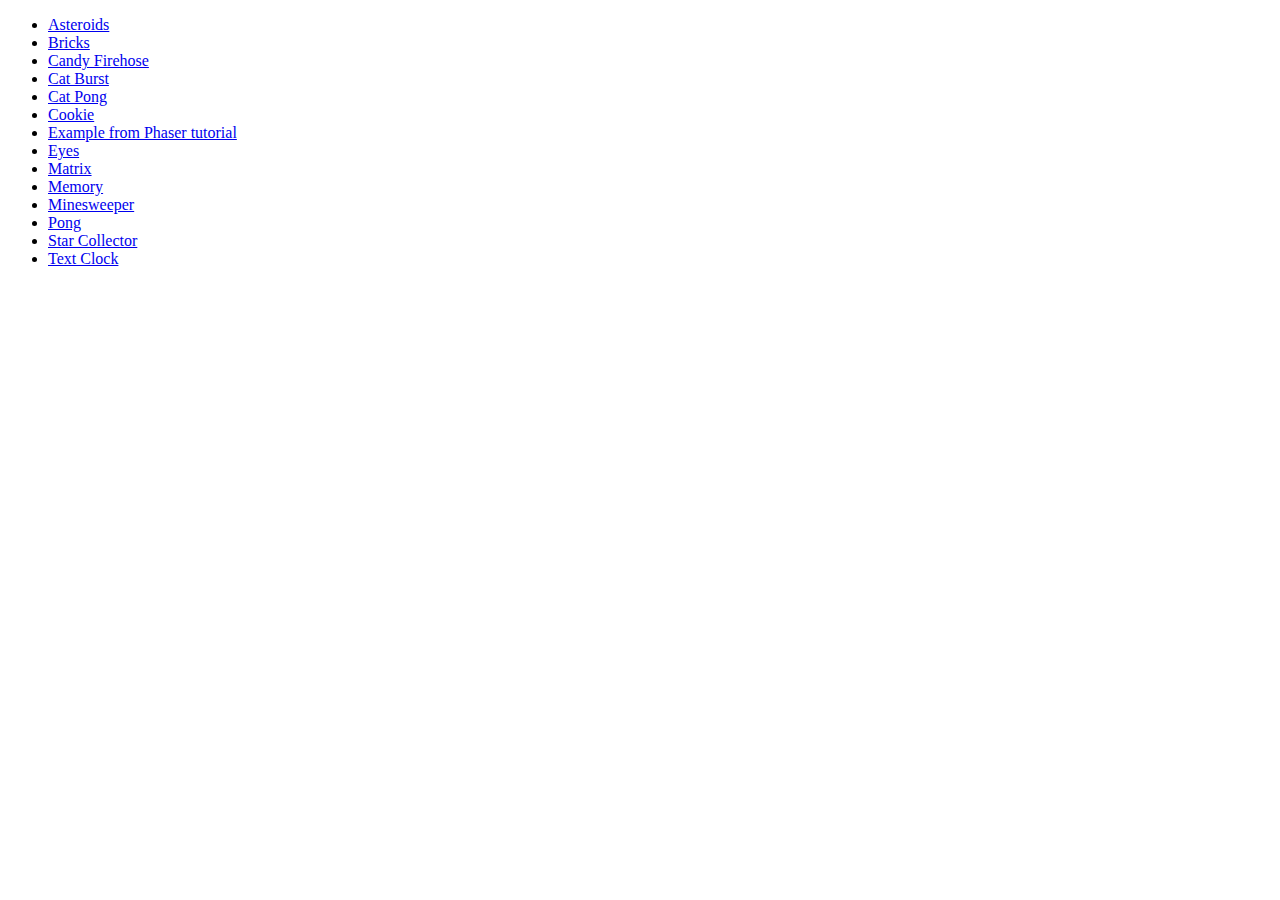
<file: index.html>
<!DOCTYPE html>
<html>
<head>
  <title>Games</title>
</head>
<body>
  <ul>
    <li><a href="games/asteroids.html">Asteroids</a></li>
    <li><a href="games/bricks.html">Bricks</a></li>
    <li><a href="games/candy_firehose.html">Candy Firehose</a></li>
    <li><a href="games/cat_burst.html">Cat Burst</a></li>
    <li><a href="games/cat_pong.html">Cat Pong</a></li>
    <li><a href="games/cookie.html">Cookie</a></li>
    <li><a href="games/example.html">Example from Phaser tutorial</a></li>
    <li><a href="games/eyes.html">Eyes</a></li>
    <li><a href="games/matrix.html">Matrix</a></li>
    <li><a href="games/memory.html">Memory</a></li>
    <li><a href="games/minesweeper.html">Minesweeper</a></li>
    <li><a href="games/pong.html">Pong</a></li>
    <li><a href="games/star_collector.html">Star Collector</a></li>
    <li><a href="games/text_clock.html">Text Clock</a></li>
  </ul>
</body>
</html>
</file>
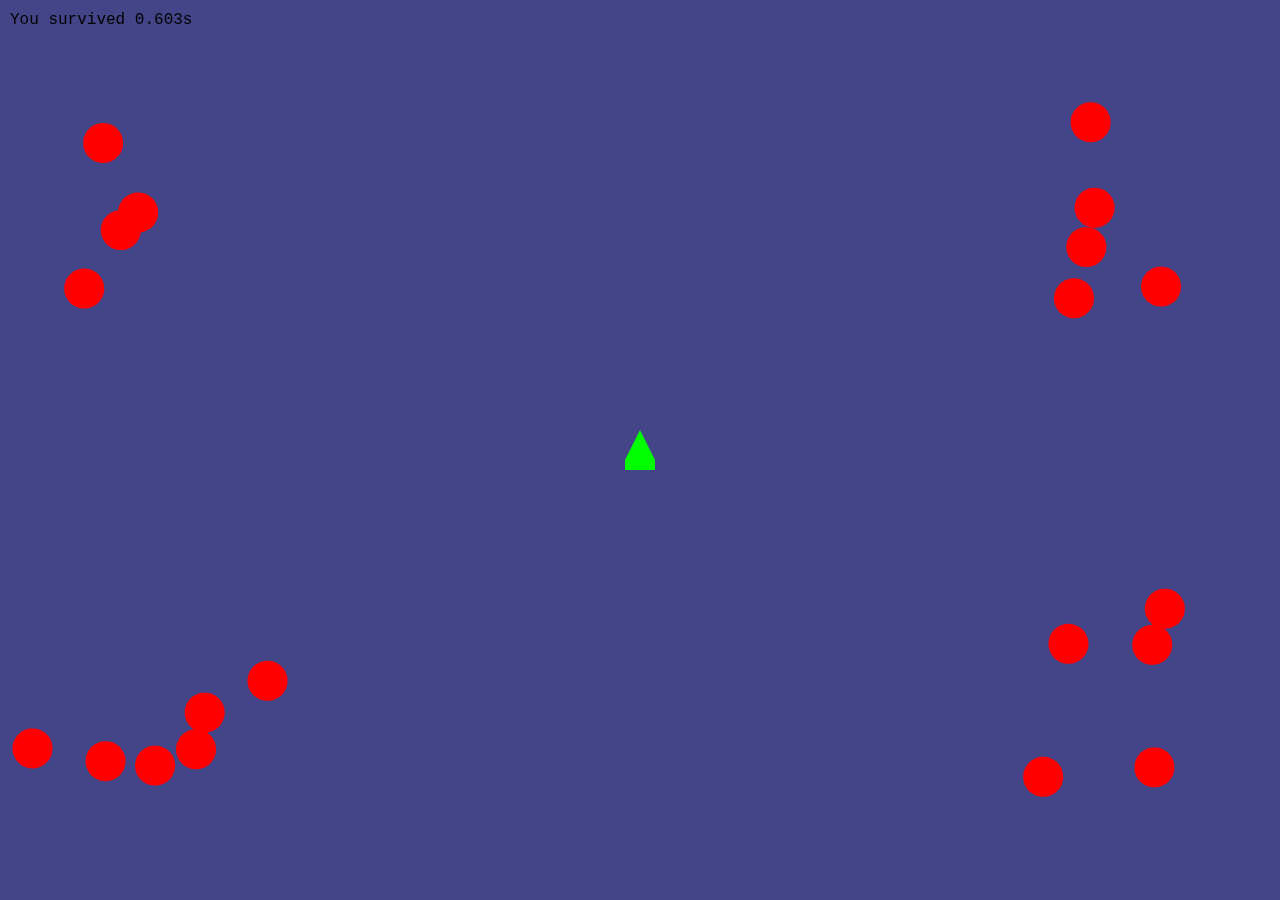
<file: games/asteroids.html>
<!DOCTYPE html>
<html>
<head>
  <title>Asteroids</title>
  <link rel="stylesheet" href="./reset.css">
  <script src="./phaser-arcade-physics.min.js"></script>
  <script src="./asteroids.js"></script>
  <style>
    body{
      display: flex;
      justify-content: center;
      align-items: center;
    }
  </style>
</head>
<body>
</body>
</html>
</file>
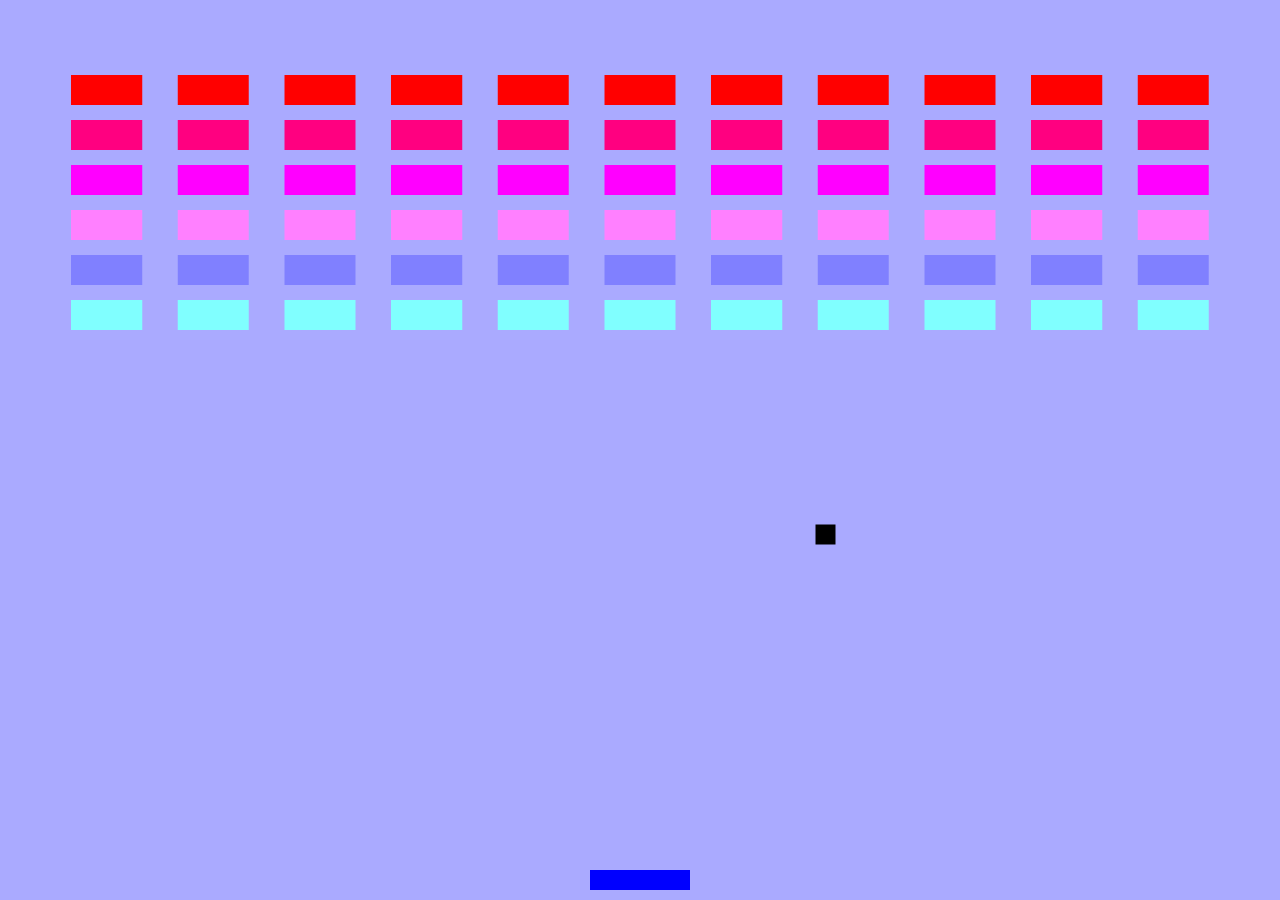
<file: games/bricks.html>
<!DOCTYPE html>
<html>
<head>
  <title>Bricks</title>
  <link rel="stylesheet" href="./reset.css">
  <script src="./phaser-arcade-physics.min.js"></script>
  <script src="./bricks.js"></script>
  <style>
    body{
      display: flex;
      justify-content: center;
      align-items: center;
    }
  </style>
</head>
<body>
</body>
</html>
</file>
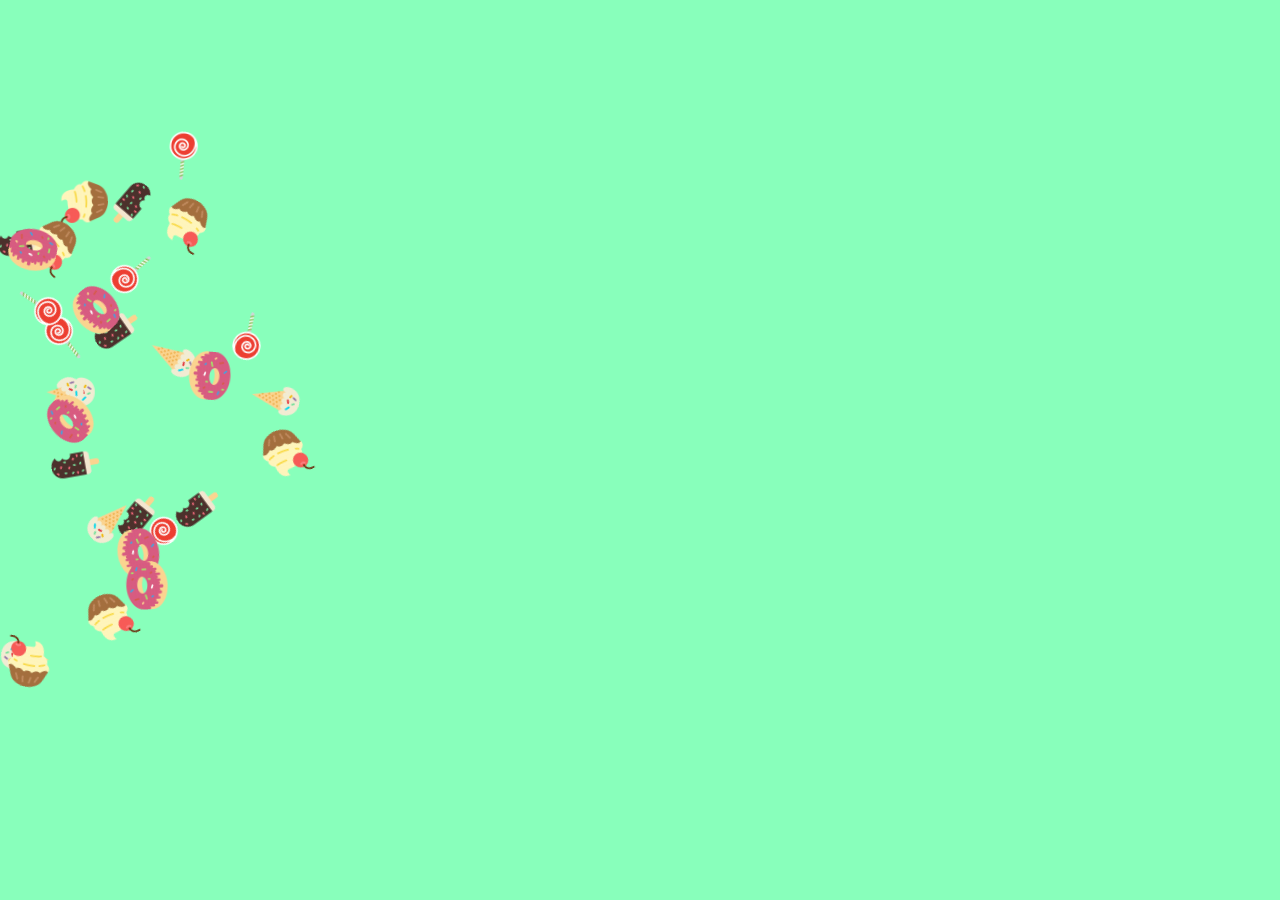
<file: games/candy_firehose.html>
<!DOCTYPE html>
<html>
<head>
  <title>Candy Firehose</title>
  <link rel="stylesheet" href="./reset.css">
  <script src="./phaser-arcade-physics.min.js"></script>
  <script src="./candy_firehose.js"></script>
  <style>
    body{
      display: flex;
      justify-content: center;
      align-items: center;
    }
  </style>
</head>
<body>
</body>
</html>
</file>
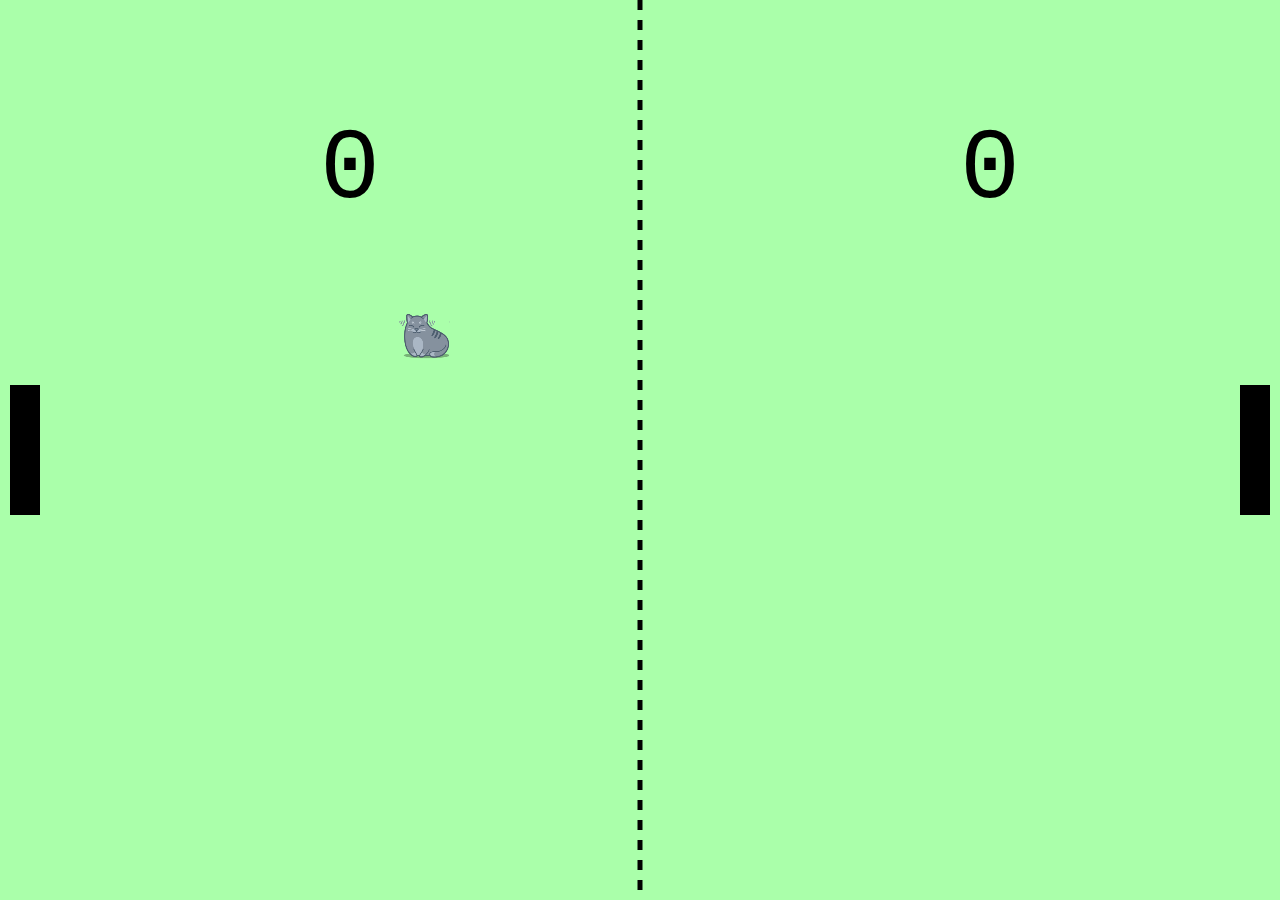
<file: games/cat_pong.html>
<!DOCTYPE html>
<html>
<head>
  <title>Cat Pong</title>
  <link rel="stylesheet" href="./reset.css">
  <script src="./phaser-arcade-physics.min.js"></script>
  <script src="./cat_pong.js"></script>
  <style>
    body{
      display: flex;
      justify-content: center;
      align-items: center;
    }
  </style>
</head>
<body>
</body>
</html>
</file>
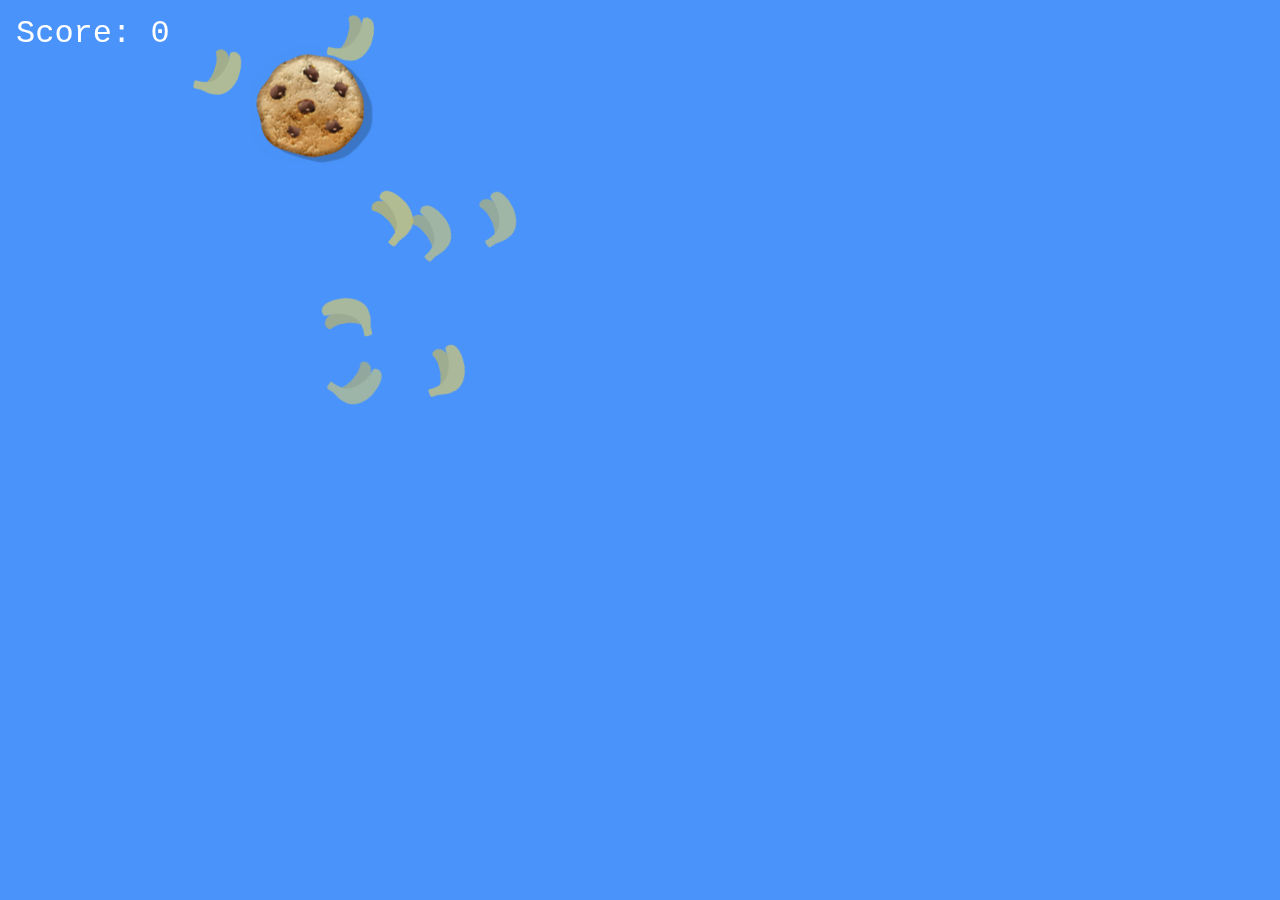
<file: games/cookie.html>
<!DOCTYPE html>
<html>
<head>
  <title>Cookie Clicker</title>
  <link rel="stylesheet" href="./reset.css">
  <script src="./phaser-arcade-physics.min.js"></script>
  <script src="./cookie.js"></script>
  <style>
    body{
      display: flex;
      justify-content: center;
      align-items: center;
    }
  </style>
</head>
<body>
</body>
</html>
</file>
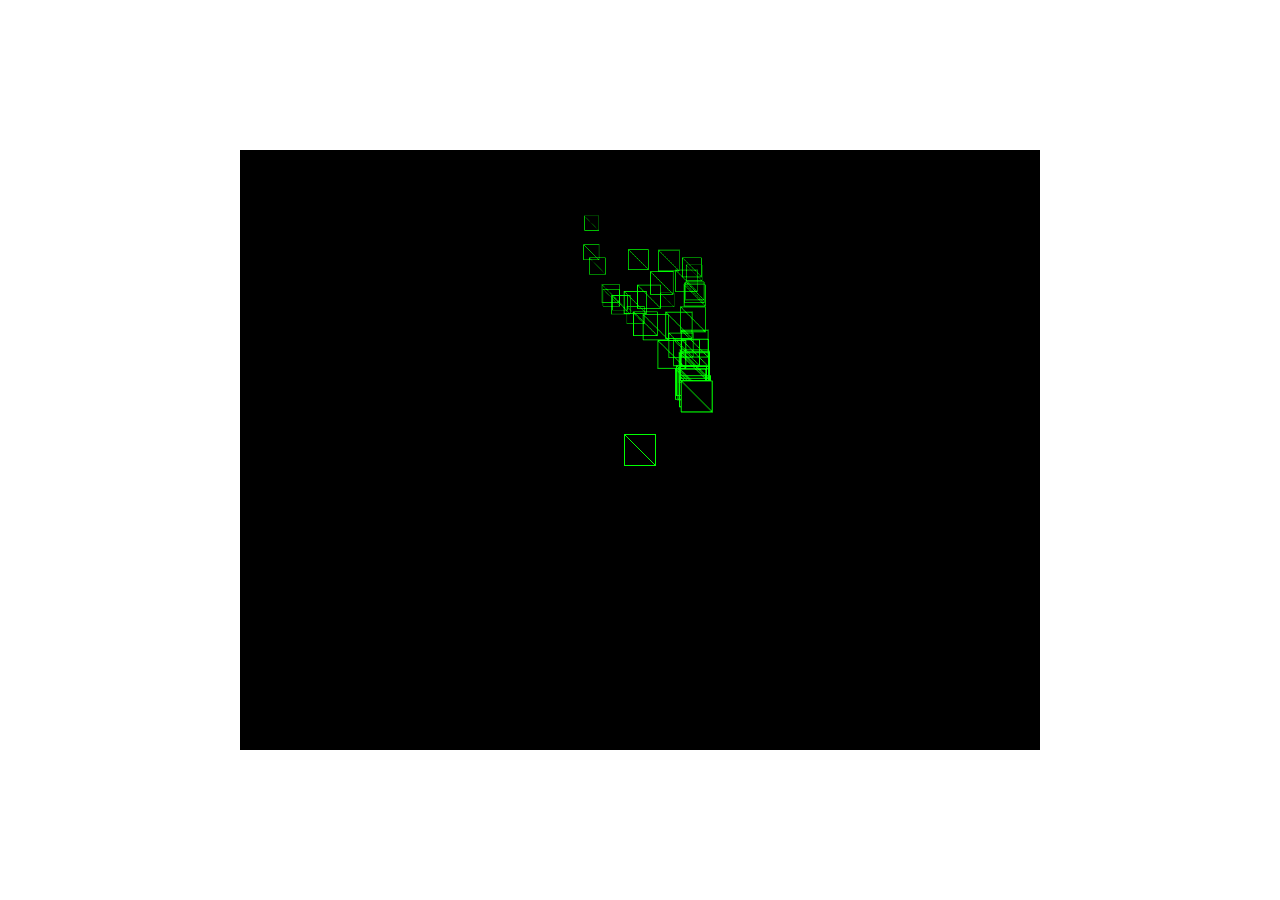
<file: games/example.html>
<!DOCTYPE html>
<html>
<head>
  <title>Example from tutorial</title>
  <link rel="stylesheet" href="./reset.css">
  <script src="./phaser-arcade-physics.min.js"></script>
  <script src="./example.js"></script>
  <style>
    body{
      display: flex;
      justify-content: center;
      align-items: center;
    }
  </style>
</head>
<body>
</body>
</html>
</file>
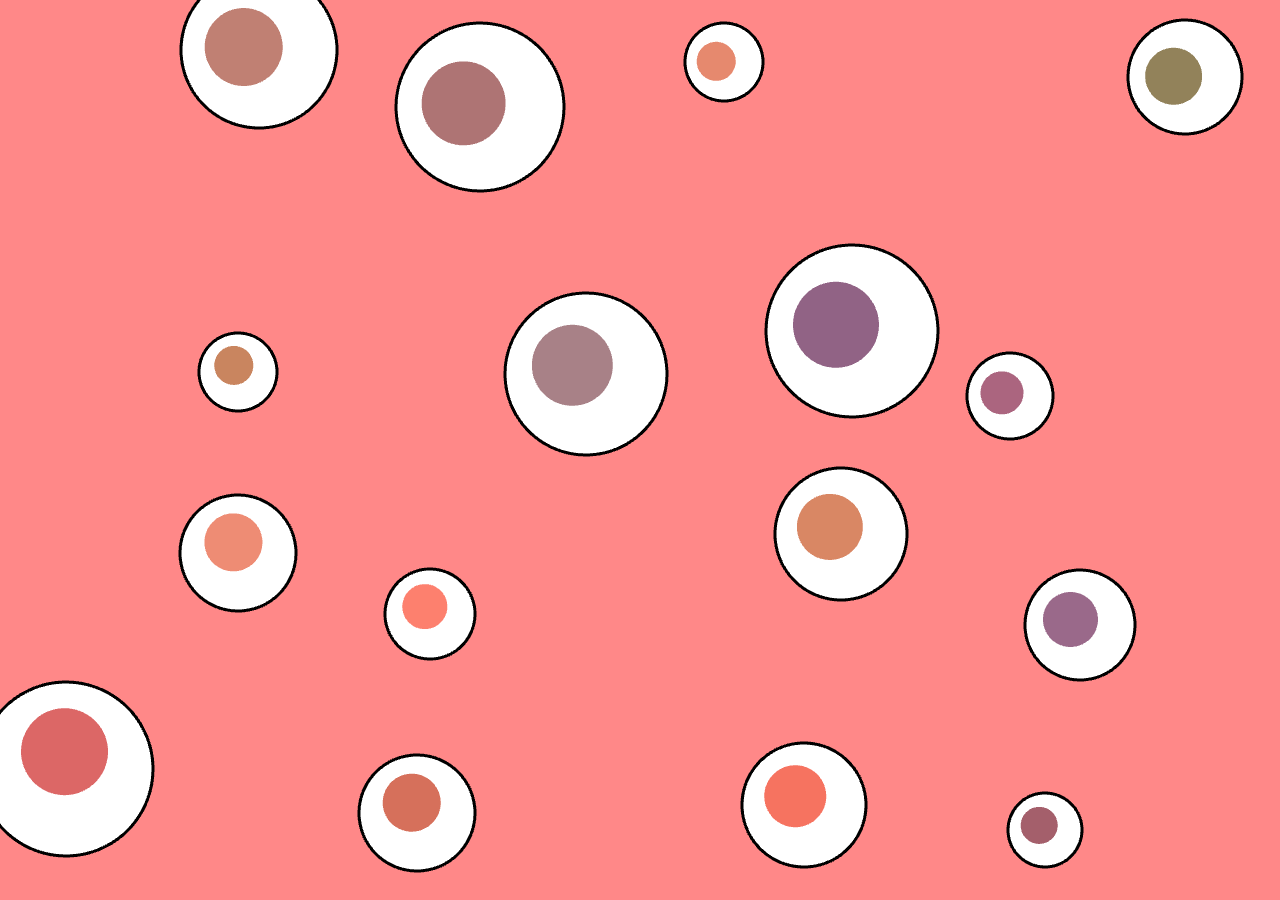
<file: games/eyes.html>
<!DOCTYPE html>
<html>
<head>
  <title>Eyes</title>
  <link rel="stylesheet" href="./reset.css">
  <script src="./phaser-arcade-physics.min.js"></script>
  <script src="./eyes.js"></script>
  <style>
    body{
      display: flex;
      justify-content: center;
      align-items: center;
    }
  </style>
</head>
<body>
</body>
</html>
</file>
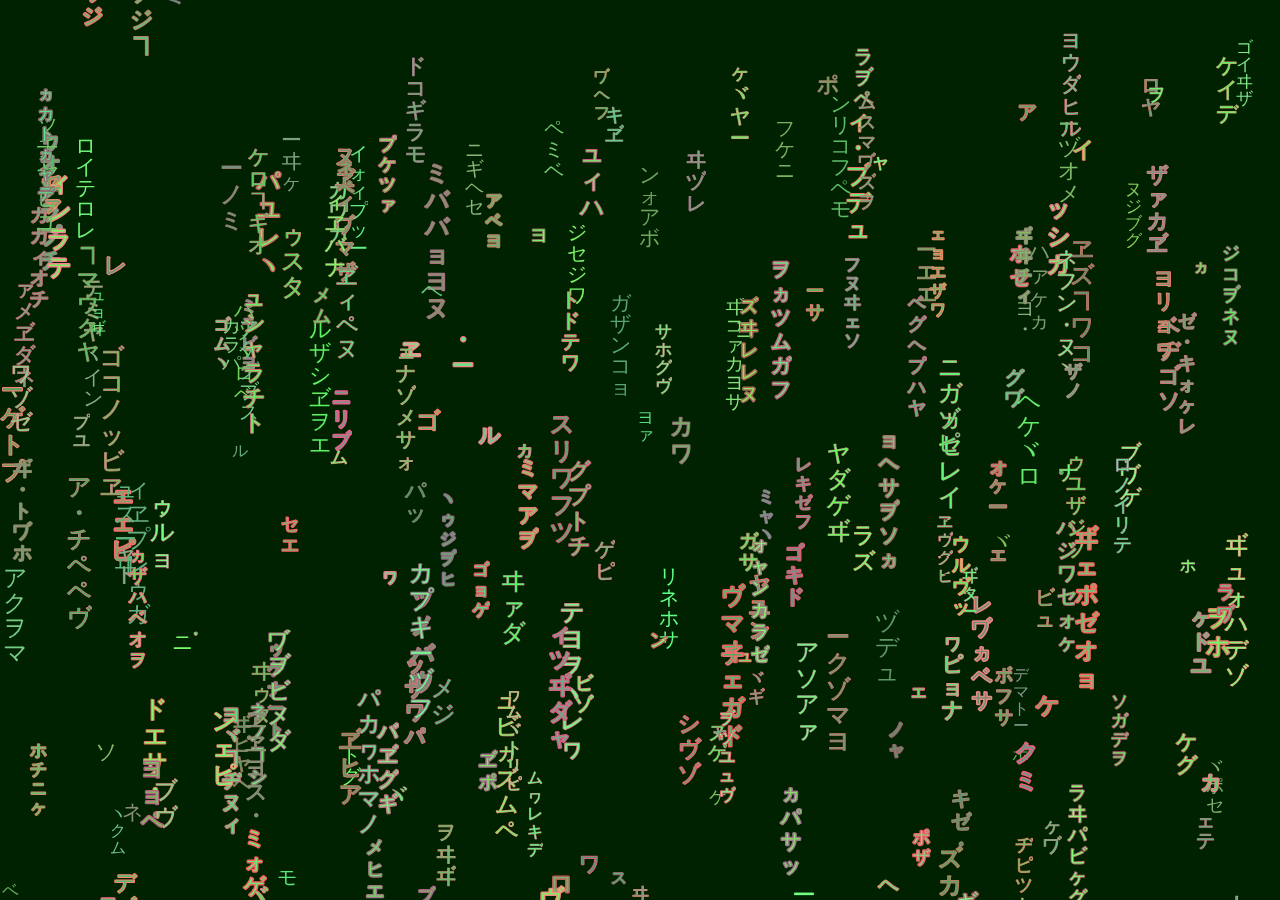
<file: games/matrix.html>
<!DOCTYPE html>
<html>
<head>
  <title>Matrix</title>
  <link rel="stylesheet" href="./reset.css">
  <script src="./phaser-arcade-physics.min.js"></script>
  <script src="./matrix.js"></script>
  <style>
    body{
      display: flex;
      justify-content: center;
      align-items: center;
    }
  </style>
</head>
<body>
</body>
</html>
</file>
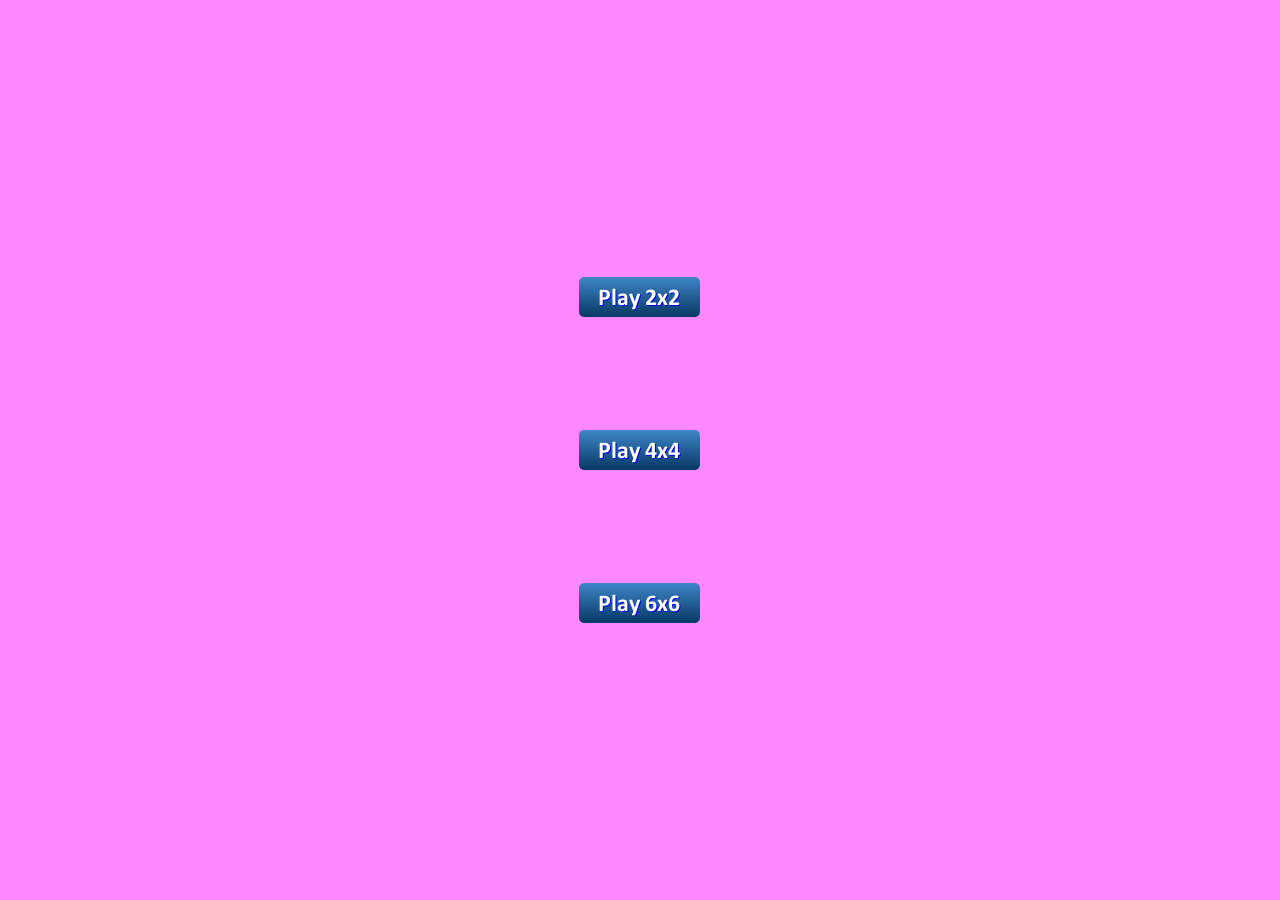
<file: games/memory.html>
<!DOCTYPE html>
<html>
<head>
  <title>Memory</title>
  <link rel="stylesheet" href="./reset.css">
  <script src="./phaser-arcade-physics.min.js"></script>
  <script src="./memory.js"></script>
  <style>
    body{
      display: flex;
      justify-content: center;
      align-items: center;
    }
  </style>
</head>
<body>
</body>
</html>
</file>
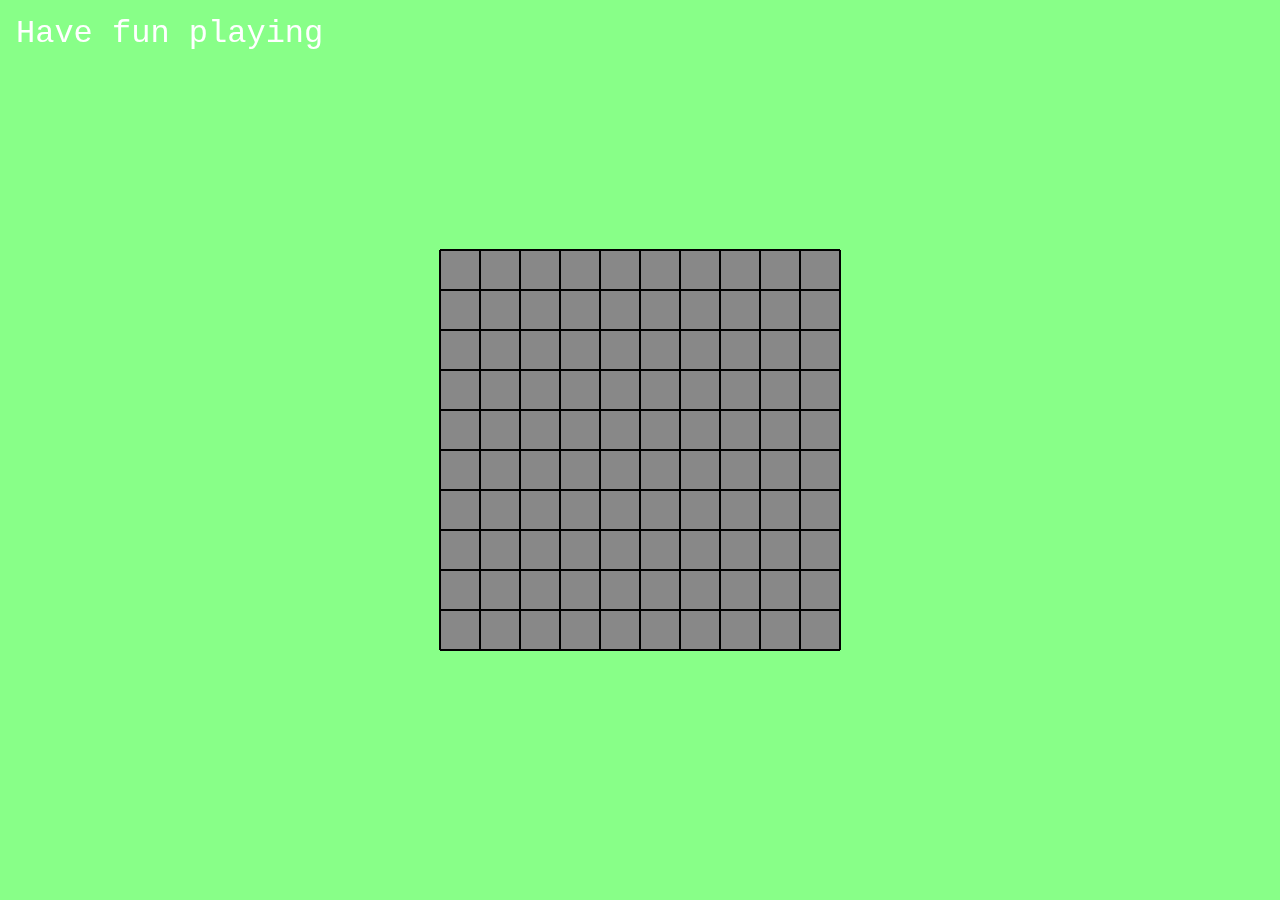
<file: games/minesweeper.html>
<!DOCTYPE html>
<html>
<head>
  <title>Minesweeper</title>
  <link rel="stylesheet" href="./reset.css">
  <script src="./phaser-arcade-physics.min.js"></script>
  <script src="./minesweeper.js"></script>
  <style>
    body{
      display: flex;
      justify-content: center;
      align-items: center;
    }
  </style>
</head>
<body>
</body>
</html>
</file>
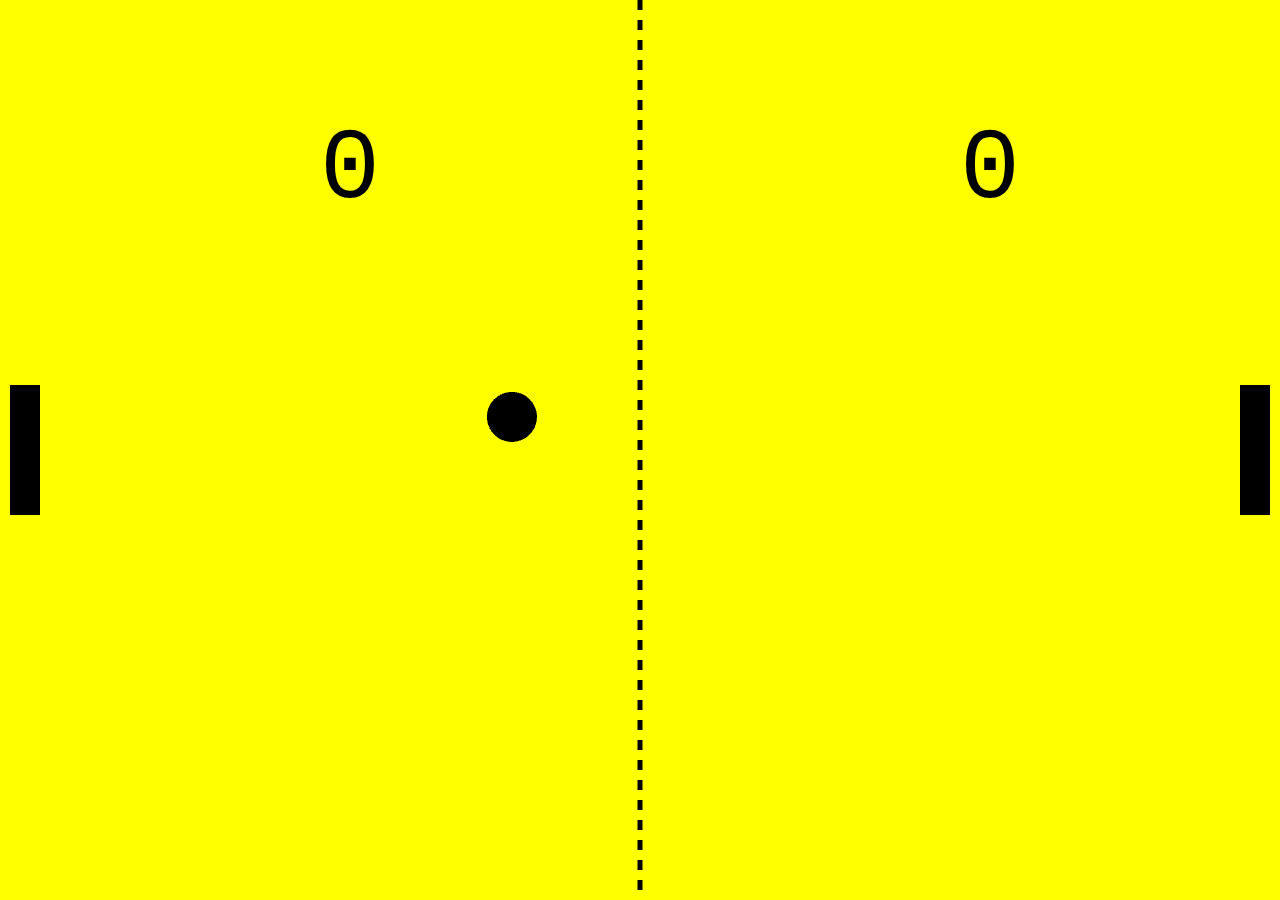
<file: games/pong.html>
<!DOCTYPE html>
<html>
<head>
  <title>Pong</title>
  <link rel="stylesheet" href="./reset.css">
  <script src="./phaser-arcade-physics.min.js"></script>
  <script src="./pong.js"></script>
  <style>
    body{
      display: flex;
      justify-content: center;
      align-items: center;
    }
  </style>
</head>
<body>
</body>
</html>
</file>
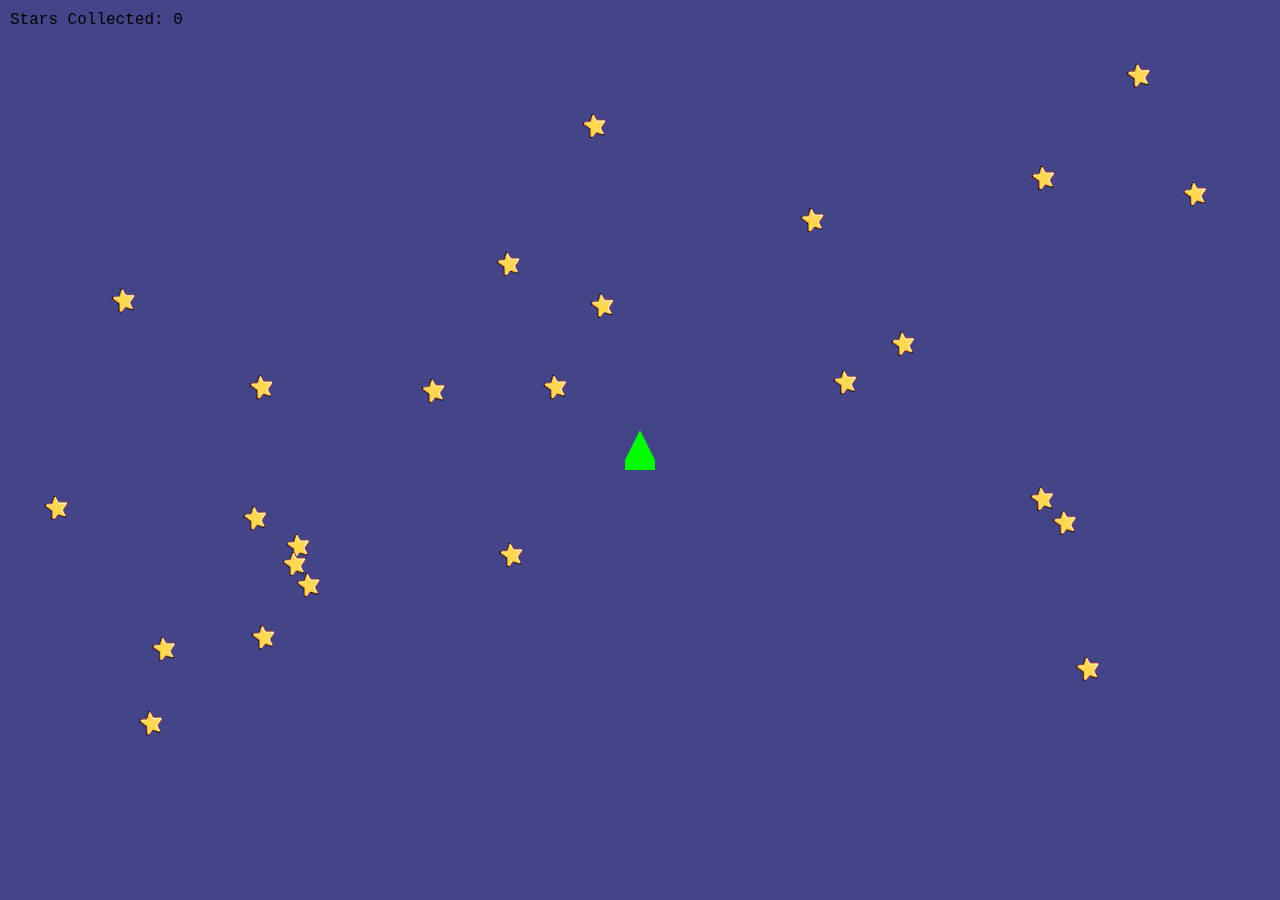
<file: games/star_collector.html>
<!DOCTYPE html>
<html>
<head>
  <title>Star Collector</title>
  <link rel="stylesheet" href="./reset.css">
  <script src="./phaser-arcade-physics.min.js"></script>
  <script src="./star_collector.js"></script>
  <style>
    body{
      display: flex;
      justify-content: center;
      align-items: center;
    }
  </style>
</head>
<body>
</body>
</html>
</file>
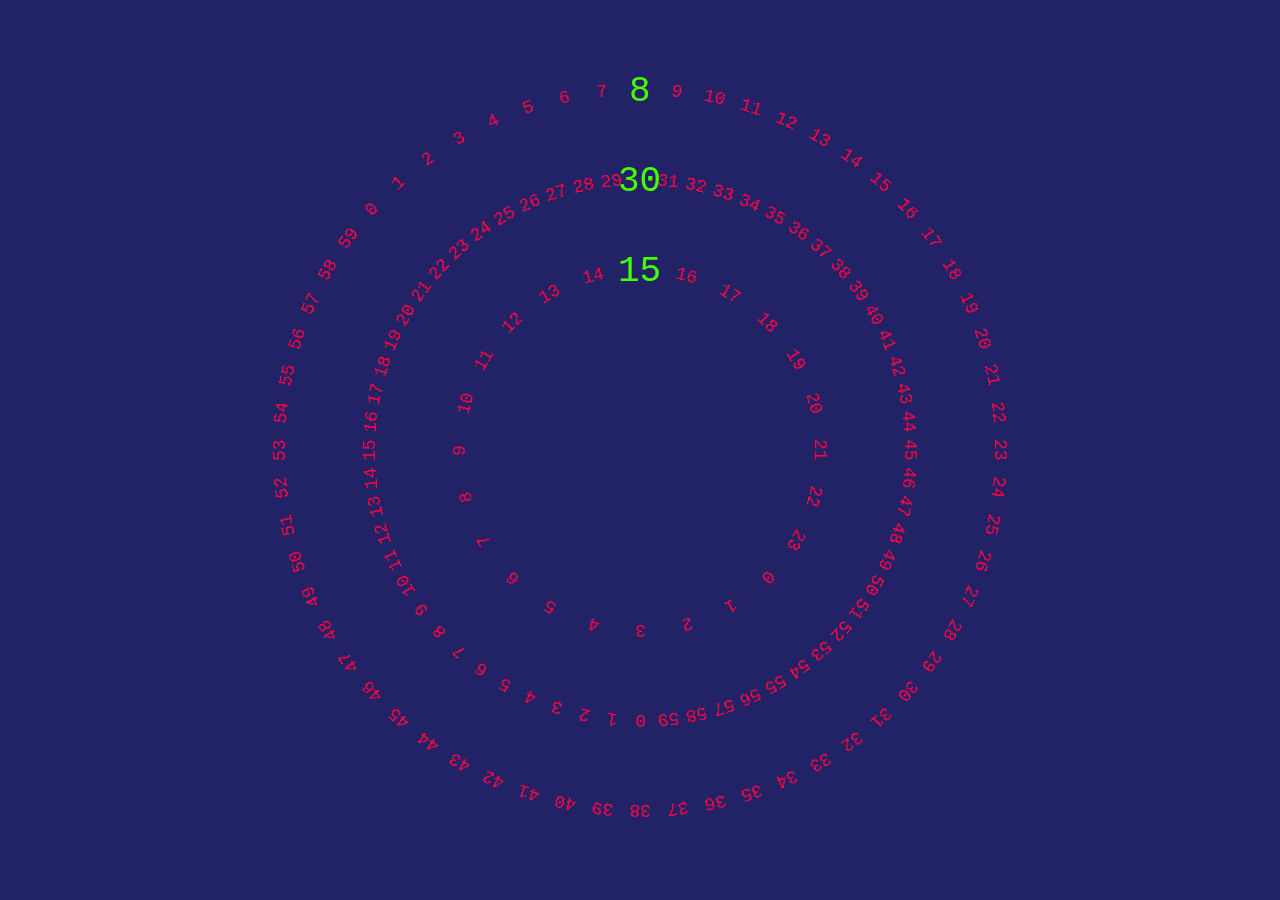
<file: games/text_clock.html>
<!DOCTYPE html>
<html>
<head>
  <title>Text Clock</title>
  <link rel="stylesheet" href="./reset.css">
  <script src="./phaser-arcade-physics.min.js"></script>
  <script src="./text_clock.js"></script>
  <style>
    body{
      display: flex;
      justify-content: center;
      align-items: center;
    }
  </style>
</head>
<body>
</body>
</html>
</file>
